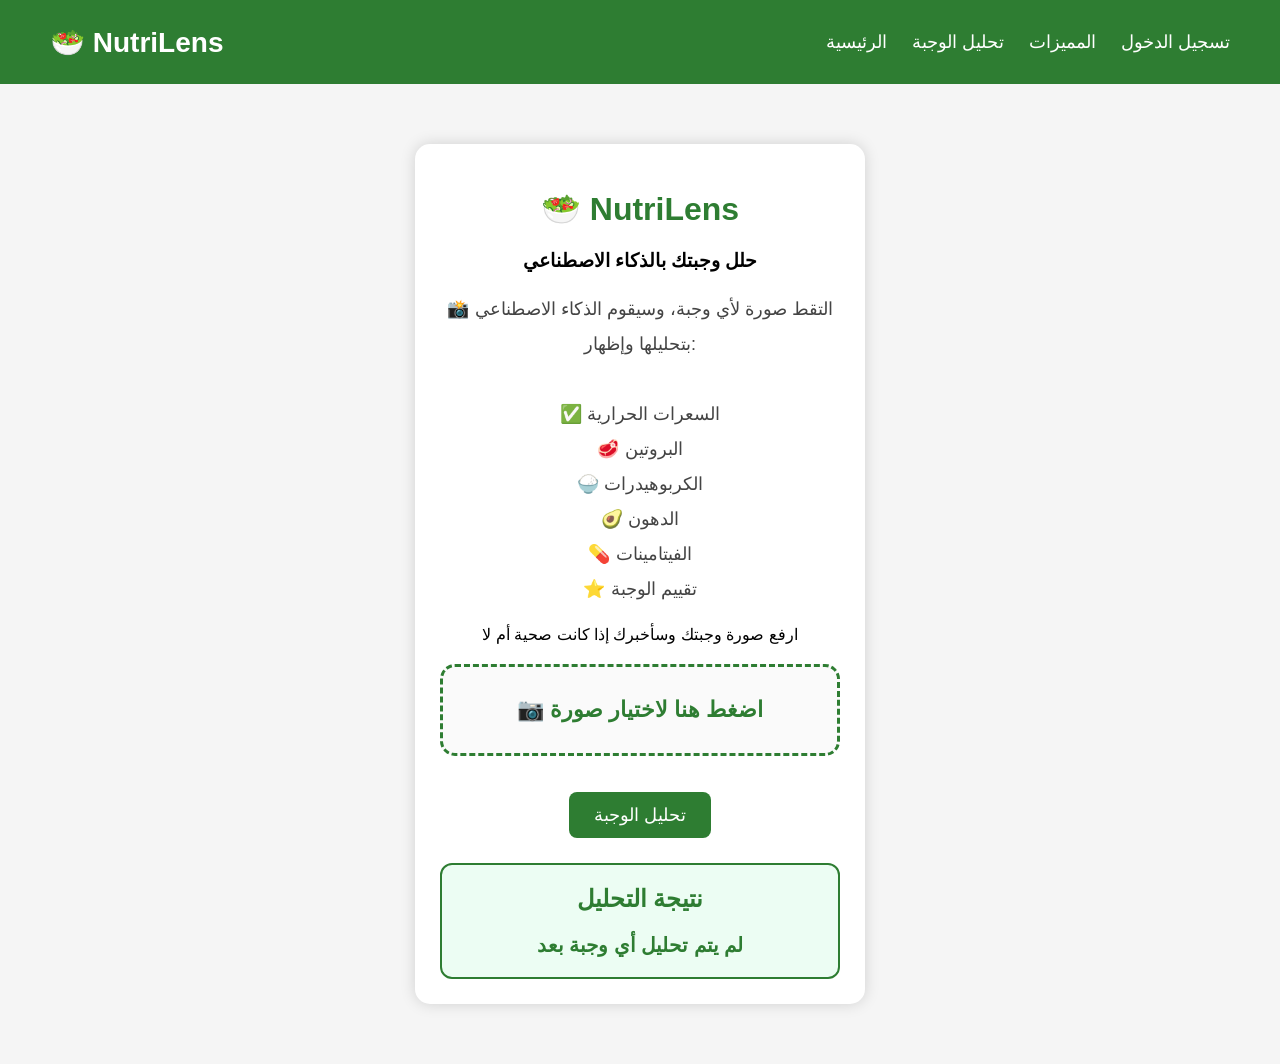
<file: index.html>
<!DOCTYPE html>
<html lang="ar">
<head>
    <meta charset="UTF-8">
    <meta name="viewport" content="width=device-width, initial-scale=1.0">
    <title>NutriLens</title>

    <link rel="stylesheet" href="css/style.css">
</head>
<body>
<nav>

<div class="logo">

🥗 NutriLens

</div>

<ul>

<li><a href="#">الرئيسية</a></li>

<li><a href="#">تحليل الوجبة</a></li>

<li><a href="#">المميزات</a></li>

<li><a href="login.html">تسجيل الدخول</a></li>

</ul>

</nav>
    <div class="container">

        <h1>🥗 NutriLens</h1>

<h3>
حلل وجبتك بالذكاء الاصطناعي
</h3>
<p id="description">
📸 التقط صورة لأي وجبة، وسيقوم الذكاء الاصطناعي بتحليلها وإظهار:
<br><br>
✅ السعرات الحرارية
<br>
🥩 البروتين
<br>
🍚 الكربوهيدرات
<br>
🥑 الدهون
<br>
💊 الفيتامينات
<br>
⭐ تقييم الوجبة
</p>

        <p>
            ارفع صورة وجبتك وسأخبرك إذا كانت صحية أم لا
        </p>

        <label class="upload-box">

<input type="file" id="imageInput" accept="image/*" hidden>

<span id="uploadText">
📷 اضغط هنا لاختيار صورة
</span>

</label>


        <br><br>

        <button id="analyzeBtn">
            تحليل الوجبة
        </button>

        <img id="preview" width="300" style="display:none; margin-top:20px; border-radius:10px;">

<div id="resultCard">

<h2>نتيجة التحليل</h2>

<div id="result">
لم يتم تحليل أي وجبة بعد
</div>

</div>

    </div>

<script src="js/script.js"></script>
</body>
</html>
</file>
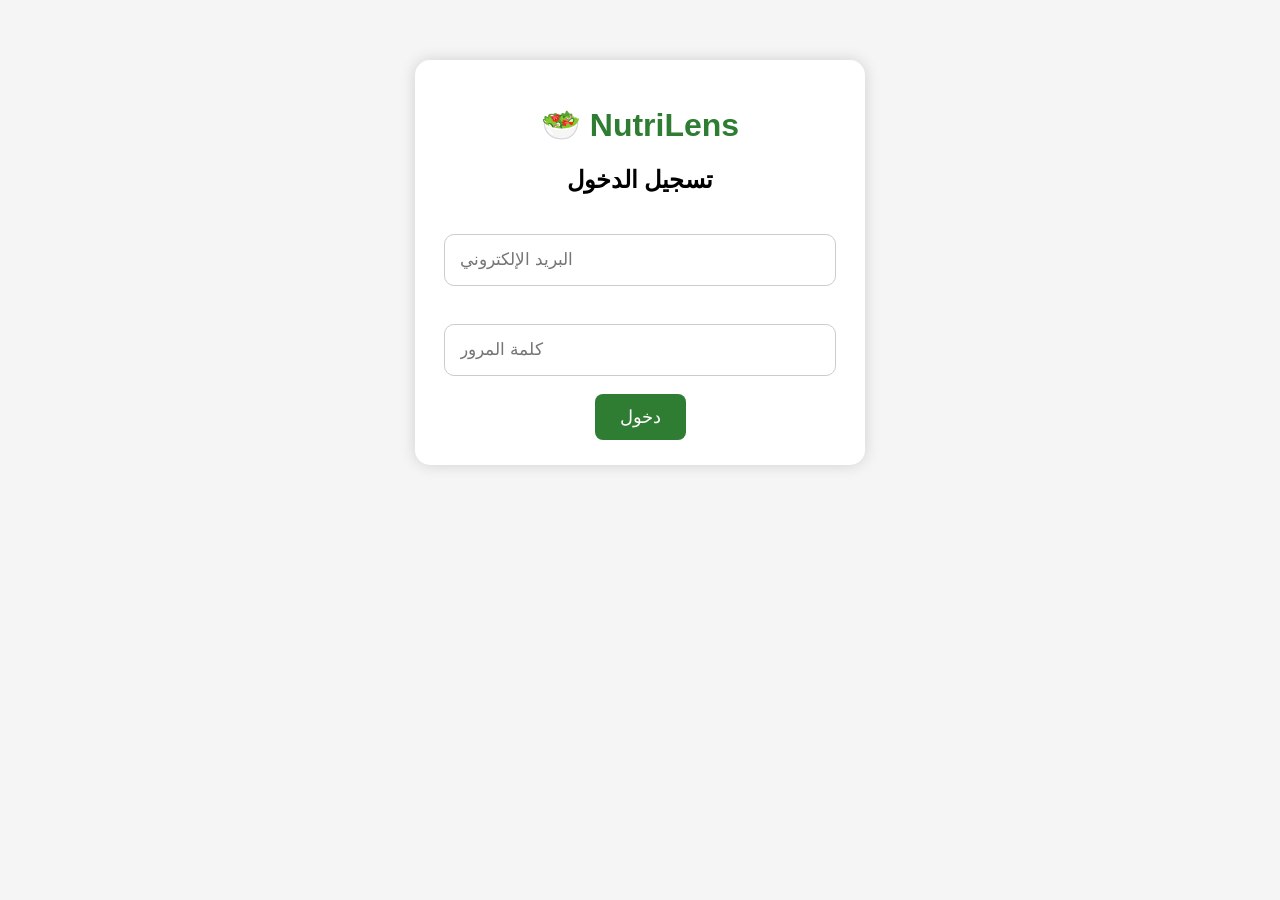
<file: login.html>
<!DOCTYPE html>
<html lang="ar">
<head>

<meta charset="UTF-8">

<meta name="viewport" content="width=device-width, initial-scale=1.0">

<title>تسجيل الدخول</title>

<link rel="stylesheet" href="css/style.css">

</head>

<body>

<div class="container">

<h1>🥗 NutriLens</h1>

<h2>تسجيل الدخول</h2>

<input type="email" placeholder="البريد الإلكتروني">

<br><br>

<input type="password" placeholder="كلمة المرور">

<br><br>

<button>

دخول

</button>

</div>

</body>

</html>
</file>
<file: css/style.css>
body{
    margin:0;
    padding:0;
    background:#f5f5f5;
    font-family:Arial;
}

.container{
    width:400px;
    margin:60px auto;
    background:white;
    padding:25px;
    border-radius:15px;
    text-align:center;
    box-shadow:0 0 15px rgba(0,0,0,.15);
}

h1{
    color:#2e7d32;
}

button{
    background:#2e7d32;
    color:white;
    border:none;
    padding:12px 25px;
    border-radius:8px;
    cursor:pointer;
    font-size:18px;
}

button:hover{

background:#1b5e20;

transform:scale(1.05);

transition:.3s;

}


#result{
    margin-top:20px;
    font-size:18px;
}
input{
    margin-top:20px;
}

img{
    max-width:100%;
    border:3px solid #2e7d32;
}

#result{
    margin-top:20px;
    font-size:20px;
    font-weight:bold;
    color:#2e7d32;
}#resultCard{

margin-top:25px;

padding:20px;

border-radius:12px;

background:#ecfdf3;

border:2px solid #2e7d32;

}

#resultCard h2{

margin-top:0;

color:#2e7d32;

}#description{

margin-top:20px;

line-height:35px;

font-size:18px;

color:#444;

}.upload-box{

display:block;

margin-top:20px;

padding:30px;

border:3px dashed #2e7d32;

border-radius:15px;

cursor:pointer;

transition:.3s;

background:#fafafa;

}

.upload-box:hover{

background:#ecfdf3;

transform:scale(1.02);

}

#uploadText{

font-size:22px;

font-weight:bold;

color:#2e7d32;

}input{

width:90%;

padding:15px;

border-radius:10px;

border:1px solid #ccc;

font-size:17px;

}nav{

display:flex;

justify-content:space-between;

align-items:center;

padding:15px 50px;

background:#2e7d32;

color:white;

}

.logo{

font-size:28px;

font-weight:bold;

}

nav ul{

display:flex;

list-style:none;

gap:25px;

}

nav a{

color:white;

text-decoration:none;

font-size:18px;

transition:.3s;

}

nav a:hover{

color:#ffe082;

}
</file>
